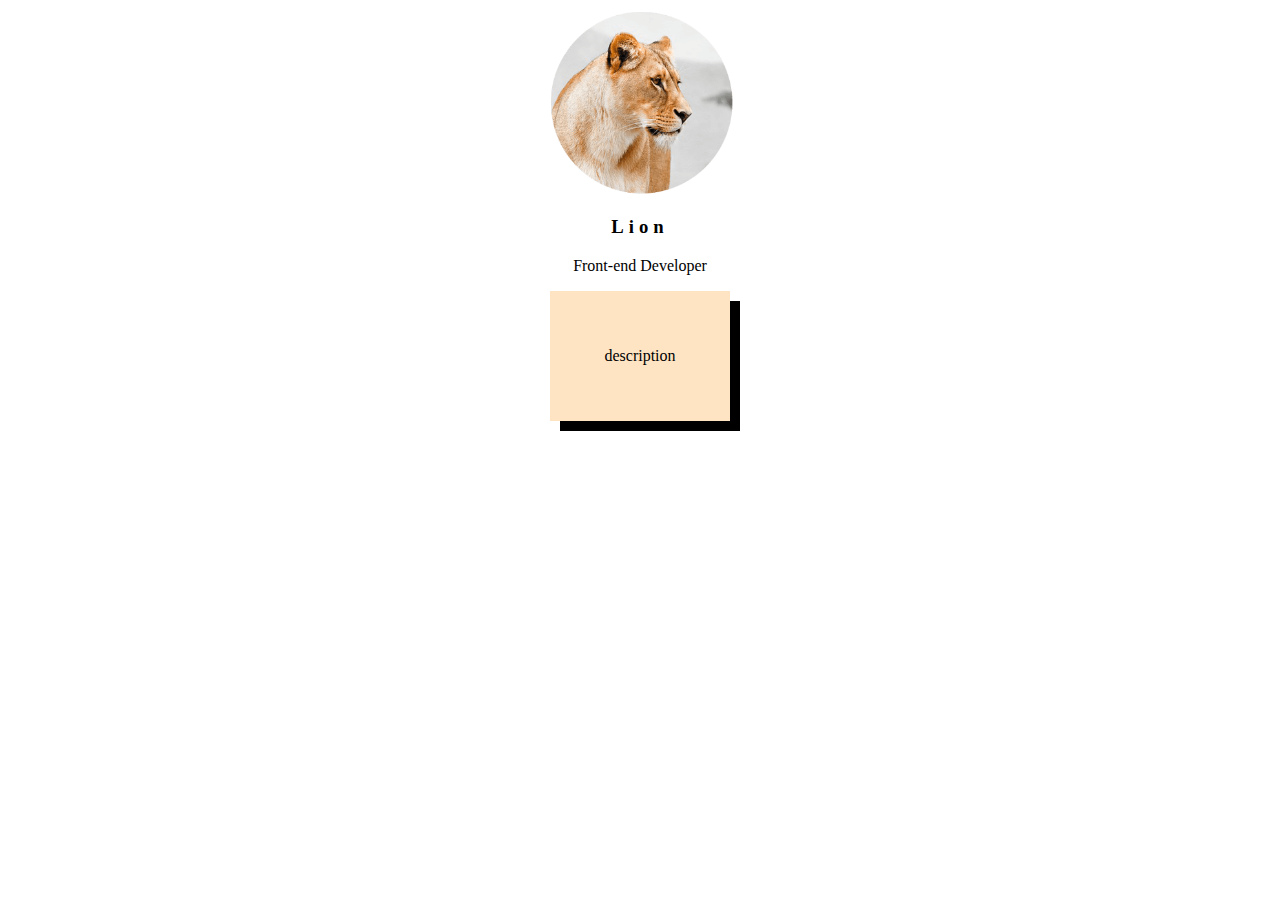
<file: Web1/index.html>
<!DOCTYPE html>
<html lang="en">
<head>
    <meta charset="UTF-8">
    <meta http-equiv="X-UA-Compatible" content="IE=edge">
    <meta name="viewport" content="width=device-width, initial-scale=1.0">
    <title>Document</title>
    <link rel="stylesheet" href="css/main.css">
</head>
<body>

    <img src="lion.png" class="profile">
    <h3 class="title">Lion</h3>
    <p class="content">Front-end Developer</p>
    <div class="box"> 
        <p>description</p>
    </div>

</body>
</html>
</file>
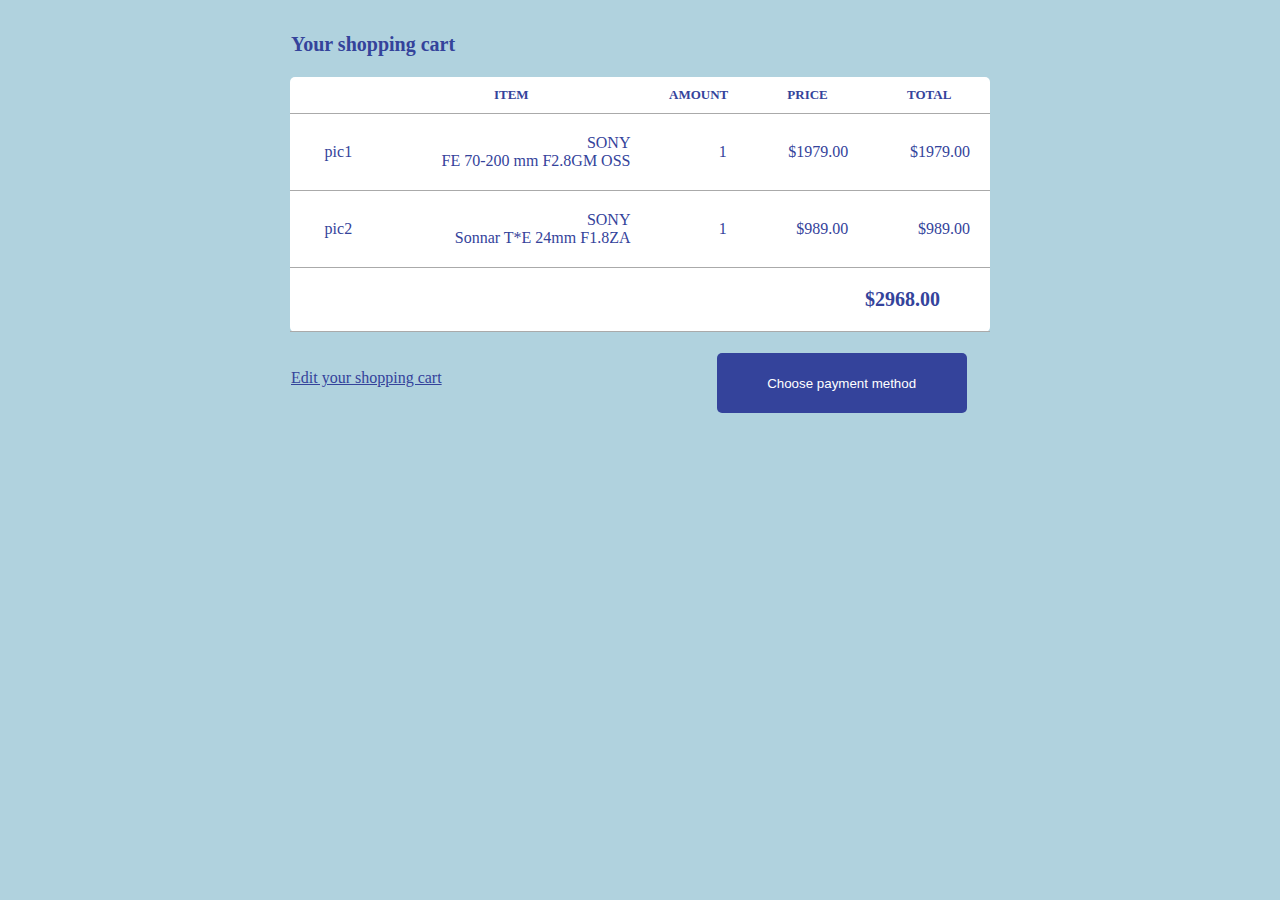
<file: Web1/cart.html>
<!DOCTYPE html>
<html lang="en">
<head>
    <meta charset="UTF-8">
    <meta http-equiv="X-UA-Compatible" content="IE=edge">
    <meta name="viewport" content="width=device-width, initial-scale=1.0">
    <link rel="stylesheet" href="css/cart.css">
    <title>Document</title>
</head>
<body>
    <div class="wrapper">
        <h3 class="title">Your shopping cart</h3>
        <table>
            <tr>
                <th> </th>
                <th> ITEM </th>
                <th> AMOUNT </th>
                <th> PRICE</th>
                <th> TOTAL </th>
            </tr>
            <tr>
                <td>pic1</td>
                <td>SONY <br> FE 70-200 mm F2.8GM OSS</td>
                <td>1</td>
                <td>$1979.00</td>
                <td>$1979.00</td>
            </tr>
            <tr>
                <td>pic2</td>
                <td>SONY <br> Sonnar T*E 24mm F1.8ZA</td>
                <td>1</td>
                <td>$989.00</td>
                <td>$989.00</td>
            </tr>
            <tr>
                <td colspan="5" class="tot">$2968.00</td>
            </tr>
        </table>

        <div class="submits">
            <p class="float edit">Edit your shopping cart</p>
            <button class="float pay-btn">Choose payment method</button>
        </div>
        <div style="clear:both"></div>
    </div>

</body>
</html>
</file>
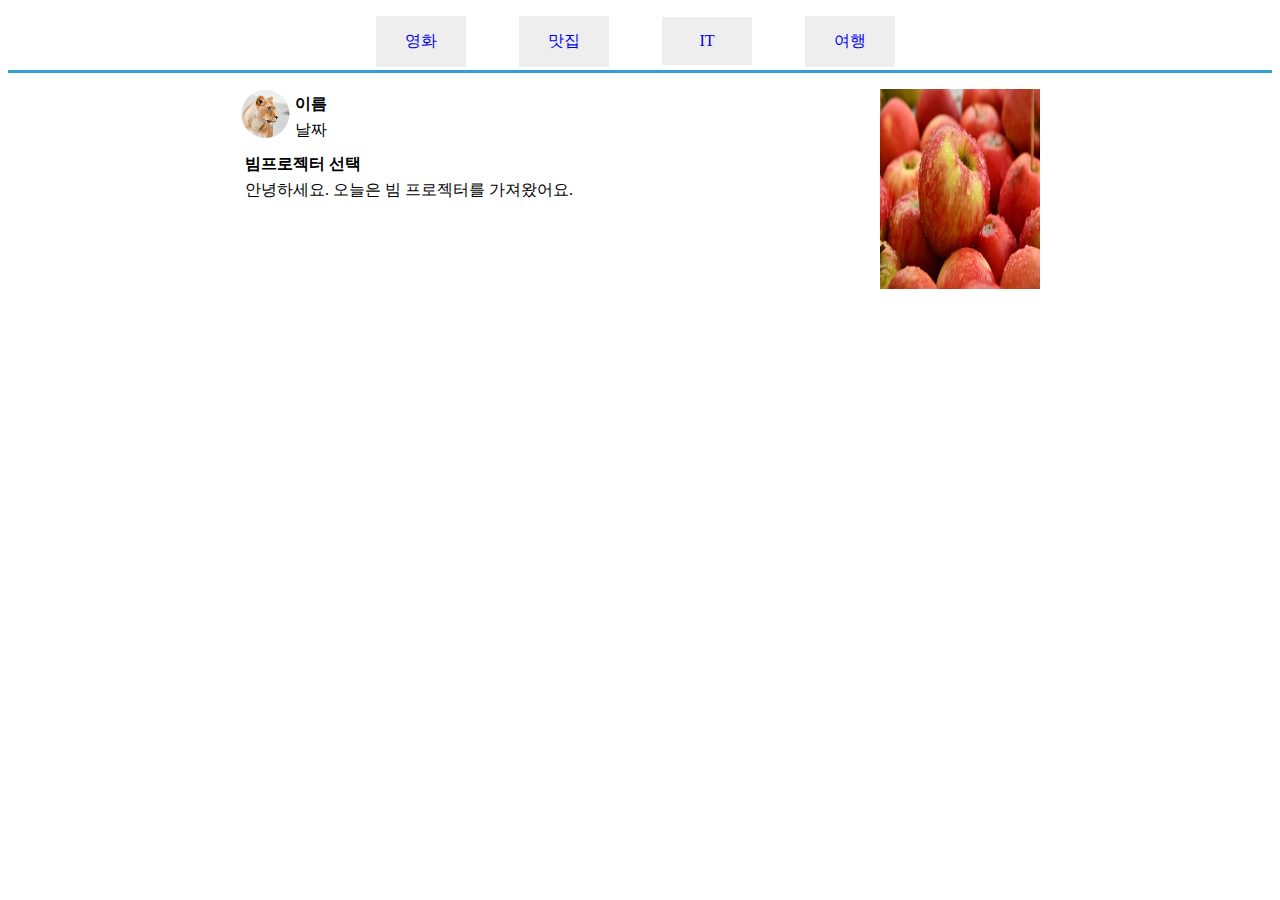
<file: Web1/hw1.html>
<!DOCTYPE html>
<html lang="en">
<head>
    <meta charset="UTF-8">
    <meta http-equiv="X-UA-Compatible" content="IE=edge">
    <meta name="viewport" content="width=device-width, initial-scale=1.0">
    <link rel="stylesheet" href="css/hw1.css">
    <title>Document</title>
</head>
<body>

    <nav> 
        <ul class="navbar">
            <li><a href="#">영화</a></li>
            <li><a href="#">맛집</a></li>
            <li><a href="#">IT</a></li>
            <li><a href="#">여행</a></li>
        </ul>
    </nav>



    <div class="container">
        <div class="content">
            <div class="profile">
                <img src="lion.png" class="profile-image">
                    <div class="profile-info">
                    <h4 style="margin: 5px;">이름</h4>
                    <p style="margin: 5px;">날짜</p>
                </div>
            </div>
            <!-- margin 해결 -->
            <div style="clear:both"></div>

            <div class="texts">
                <h4 style="margin: 5px;">빔프로젝터 선택</h4>
                <p style="margin: 5px;">안녕하세요. 오늘은 빔 프로젝터를 가져왔어요.</p>
            </div>
        </div> 

        <div class="image">
            <img src="apple.jpeg" width="100%" height="100%">
        </div>

    </div>
</body>
</html>
</file>
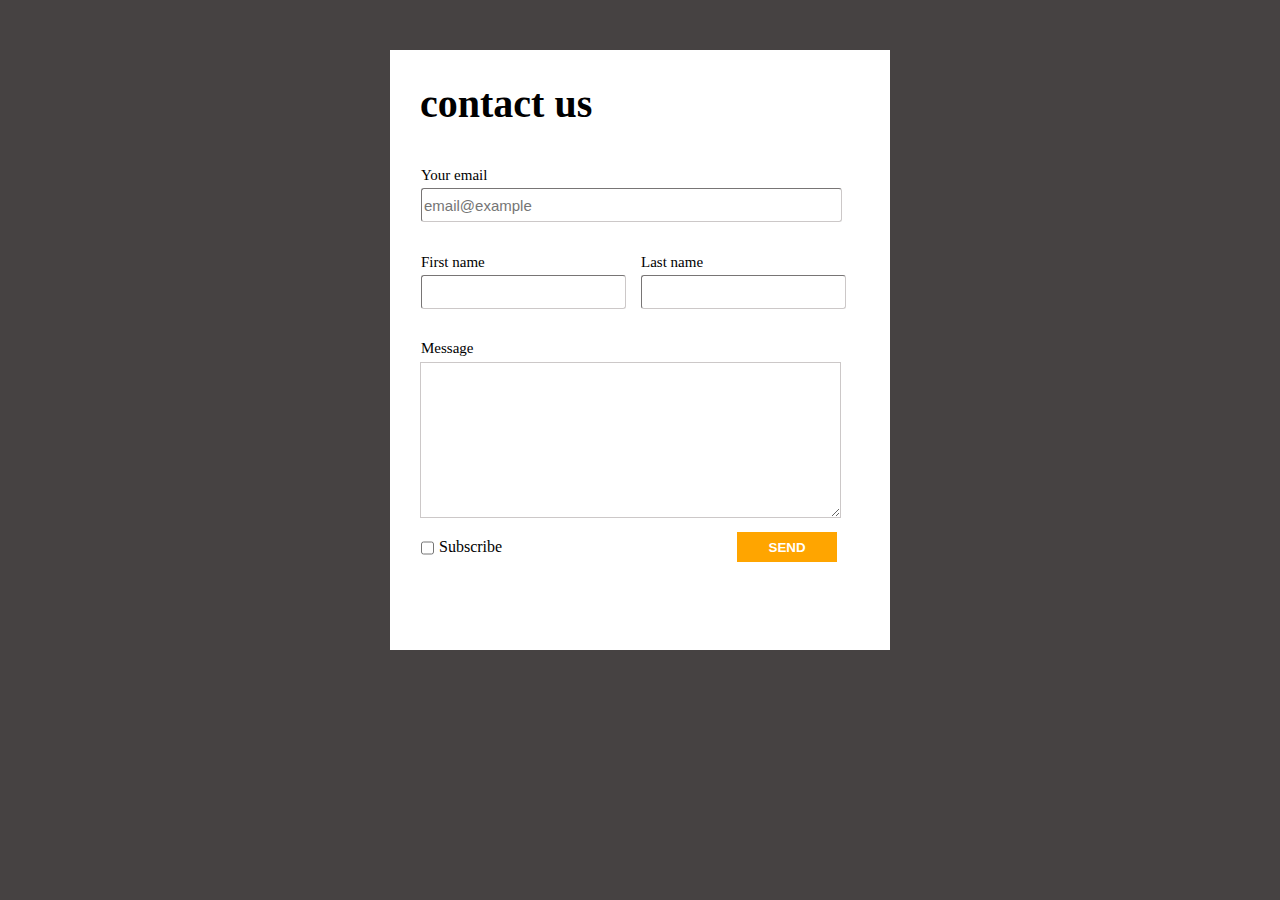
<file: Web1/hw2.html>
<!DOCTYPE html>
<html lang="en">
<head>
    <meta charset="UTF-8">
    <meta http-equiv="X-UA-Compatible" content="IE=edge">
    <meta name="viewport" content="width=device-width, initial-scale=1.0">
    <link rel="stylesheet" href="css/hw2.css">
    <title>Document</title>
</head>
<body>

    <div class="main">
        <h3 class="title">contact us</h3>
        <form action="" method="">
        <div>
            <p>Your email</p>
            <input type="email" class="w-100" placeholder="email@example">
        </div>

        <div class="Fname w-50">
            <p>First name</p>
            <input type="text">
        </div>

        <div class="Lname w-50">
            <p>Last name</p>
            <input type="text">
        </div>

        <div style="clear:both">
            <p style="margin-bottom: 5px;">Message</p>
            <textarea style="border-color: rgb(204, 200, 200);" class="w-100"></textarea>
        </div>
    </form>
    
    <form action="">
        <div class="submit-btn">
            <input id="sub" type="checkbox" style="vertical-align: top;">  Subscribe<!--
        --><button>SEND</button>
        <!-- or use label
            <label for="sub">Subscribe</label>
        -->
        </div>
    </form>

</div>
</body>
</html>
</file>
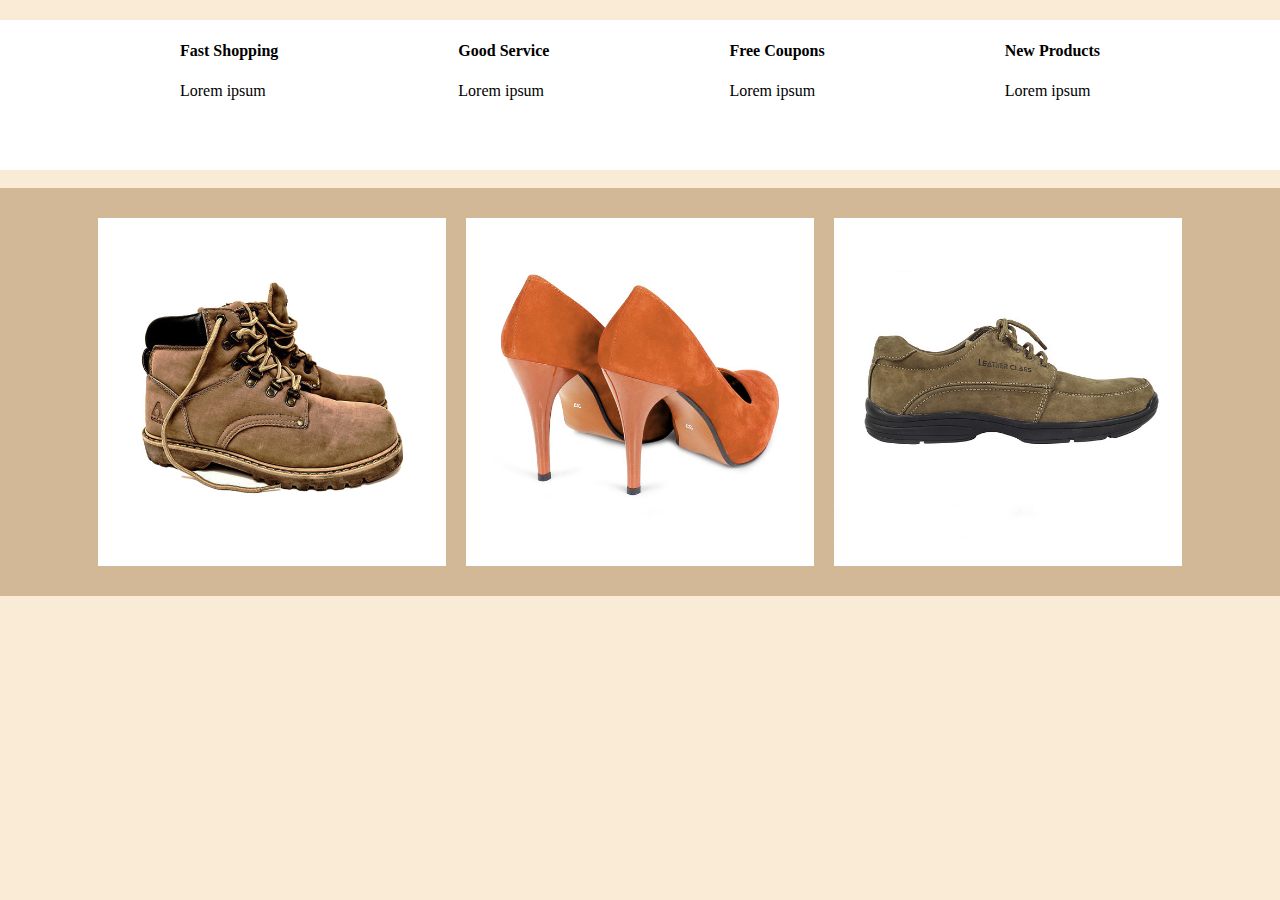
<file: Web1/hw3.html>
<!DOCTYPE html>
<html lang="en">
<head>
    <meta charset="UTF-8">
    <meta name="viewport" content="width=device-width, initial-scale=1.0">
    <link rel="stylesheet" href="css/hw3.css">
    <link rel="stylesheet" href="https://cdnjs.cloudflare.com/ajax/libs/font-awesome/6.4.0/css/all.min.css" integrity="sha512-iecdLmaskl7CVkqkXNQ/ZH/XLlvWZOJyj7Yy7tcenmpD1ypASozpmT/E0iPtmFIB46ZmdtAc9eNBvH0H/ZpiBw==" crossorigin="anonymous" referrerpolicy="no-referrer" />
    <title>Document</title>
</head>
<body>
    <nav>
        <div>
            <i class="fa-solid fa-cart-shopping" style="font-size: 30px;"></i>
            <h4>Fast Shopping</h4>
            <p>Lorem ipsum</p>
        </div>
        <div>
            <i class="fa-solid fa-person" style="font-size: 30px;"></i>
            <h4>Good Service</h4>
            <p>Lorem ipsum</p>
        </div>
        <div>
            <i class="fa-solid fa-ticket" style="font-size: 30px;"></i>
            <h4>Free Coupons</h4>
            <p>Lorem ipsum</p>
        </div>
        <div>
            <i class="fa-solid fa-clock" style="font-size: 30px;"></i>
            <h4>New Products</h4>
            <p>Lorem ipsum</p>
        </div>
    </nav>

<br>

    <div class="shop-bg">
        <div class="shop-container">
            <div class="shop-item">
                <div style="position: relative;">
                    <div class="overlay-area">
                        <div class="overlay"> 
                            <span class="price">60$</span>
                        </div>
                    </div>

                    <img src="image/shoe1.jpg">
                </div>
            </div>

            <div class="shop-item">
                <img src="image/shoe2.jpg">
            </div>
            <div class="shop-item">
                <img src="image/shoe3.jpg">
            </div>
        </div>
    </div>
    
</body>
</html>
</file>
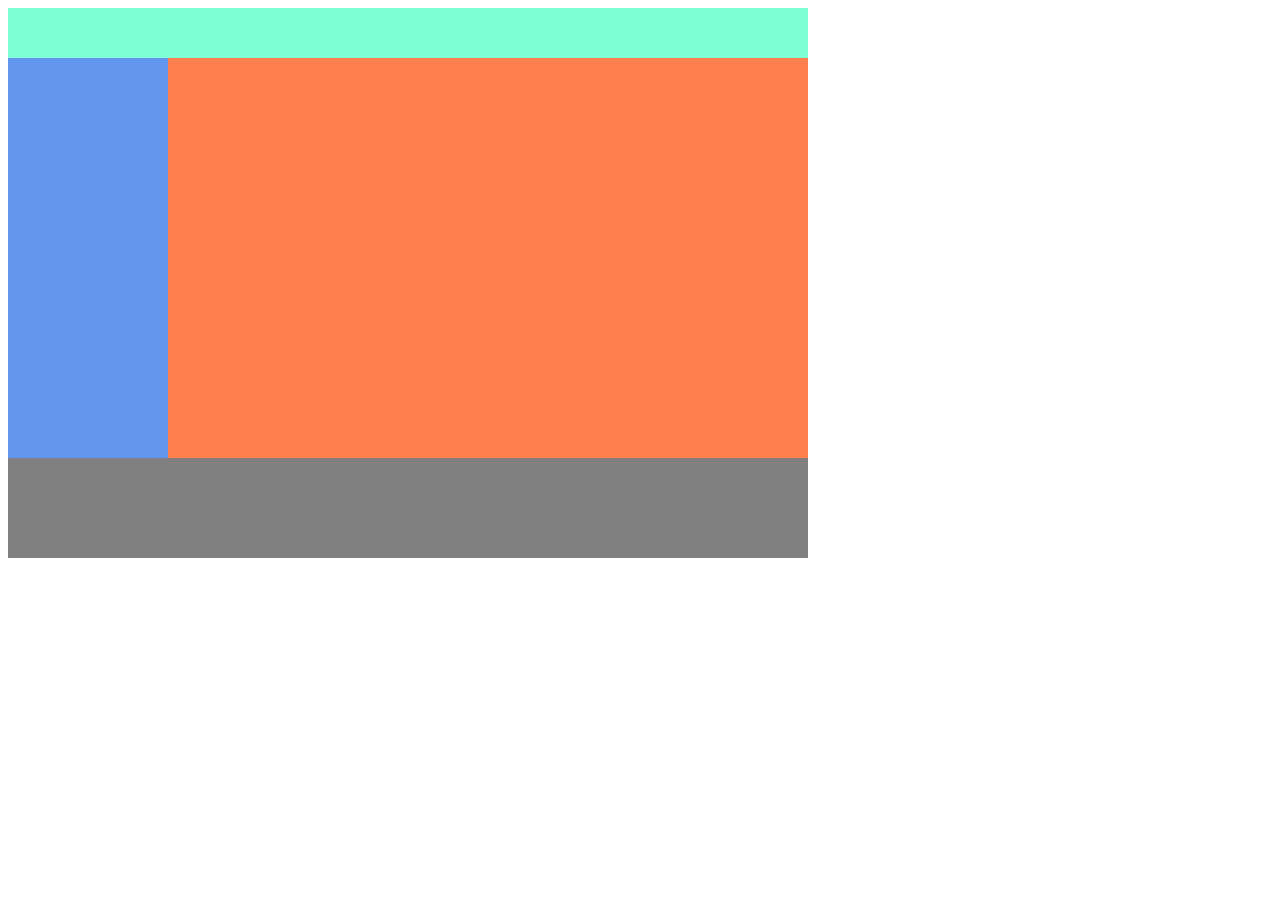
<file: Web1/layout1.html>
<!DOCTYPE html>
<html lang="en">
<head>
    <meta charset="UTF-8">
    <meta http-equiv="X-UA-Compatible" content="IE=edge">
    <meta name="viewport" content="width=device-width, initial-scale=1.0">
    <link rel="stylesheet" href="css/main.css">
    <title>Document</title>
</head>
<body>

    <div class="container" style="font-size: 0px;">

        <div class="header"></div>
        <div class="left-menu"></div>
        <div class="right"></div>
        <div class="footer"></div>
    </div>
    


</body>
</html>
</file>
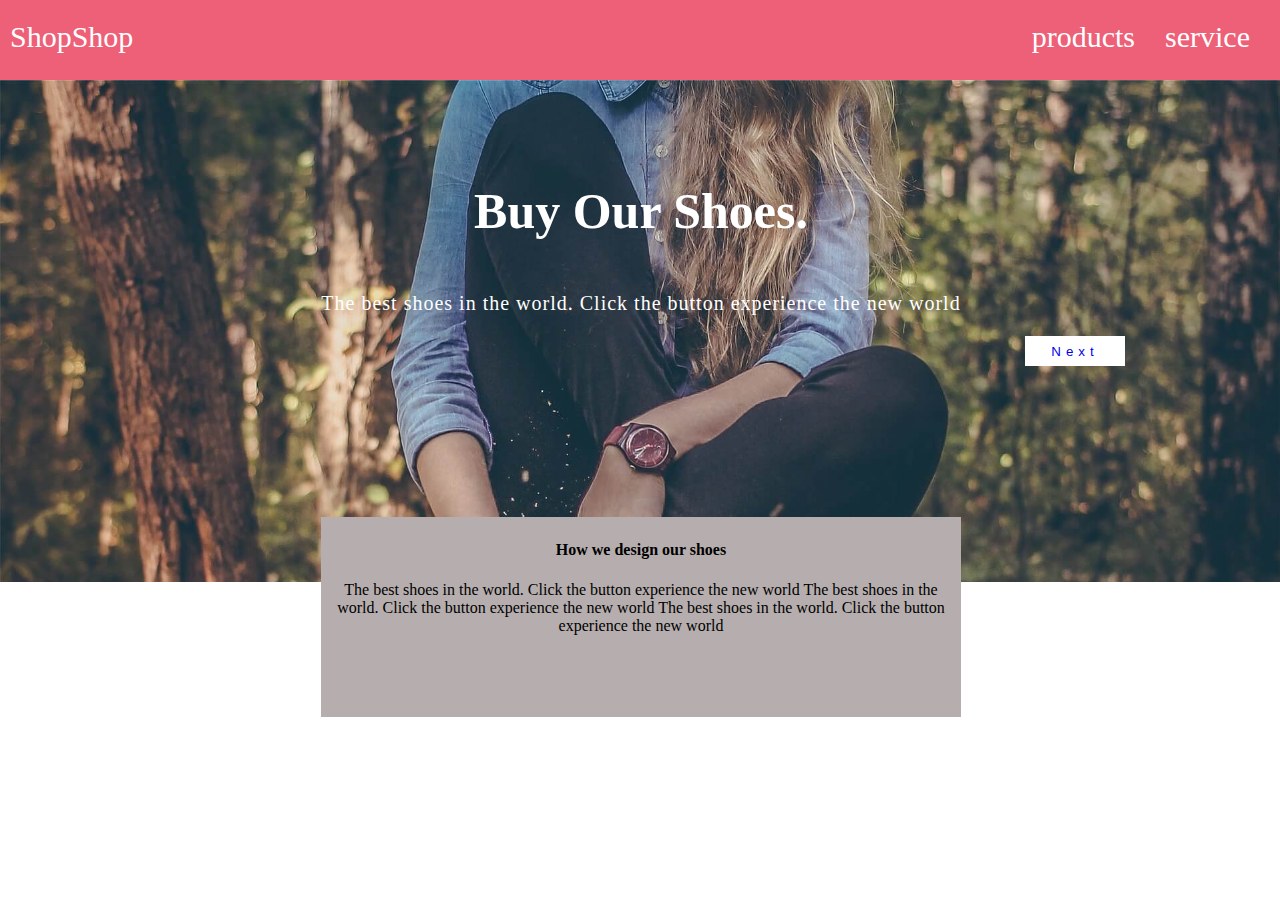
<file: Web1/layout2.html>
<!DOCTYPE html>
<html lang="en">

<head>
    <meta charset="UTF-8">
    <meta http-equiv="X-UA-Compatible" content="IE=edge">
    <meta name="viewport" content="width=device-width, initial-scale=1.0">
    <link rel="stylesheet" href="css/main2.css">
    <title>Document</title>
</head>

<body style="margin: 0px;">

    <nav>
        <div class="item" style="margin-left: 10px;">ShopShop</div>
        <div style="flex-grow: 1;"></div>
        <div class="item">products</div>
        <div class="item">service</div>
    </nav>

    <div class="main-background">
        <h3 class="main-title">Buy Our Shoes.</h3>
        <p class="main-p">The best shoes in the world. Click the button experience the new world</p>
        <button class="main-btn"> <a href="#">Next</a></button>
        <div class="main-desc">
            <h4>How we design our shoes</h4>
            <p>The best shoes in the world. Click the button experience the new world
                The best shoes in the world. Click the button experience the new world
                The best shoes in the world. Click the button experience the new world
            </p>
        </div>

        <br>

        <!-- <div class="main-desc" style="padding: 50px">
            <h4>How we design our shoes</h4>
            <p>The best shoes in the world. Click the button experience the new world
                The best shoes in the world. Click the button experience the new world
                The best shoes in the world. Click the button experience the new world
            </p>
        </div> -->

    </div>

</body>

</html>
</file>
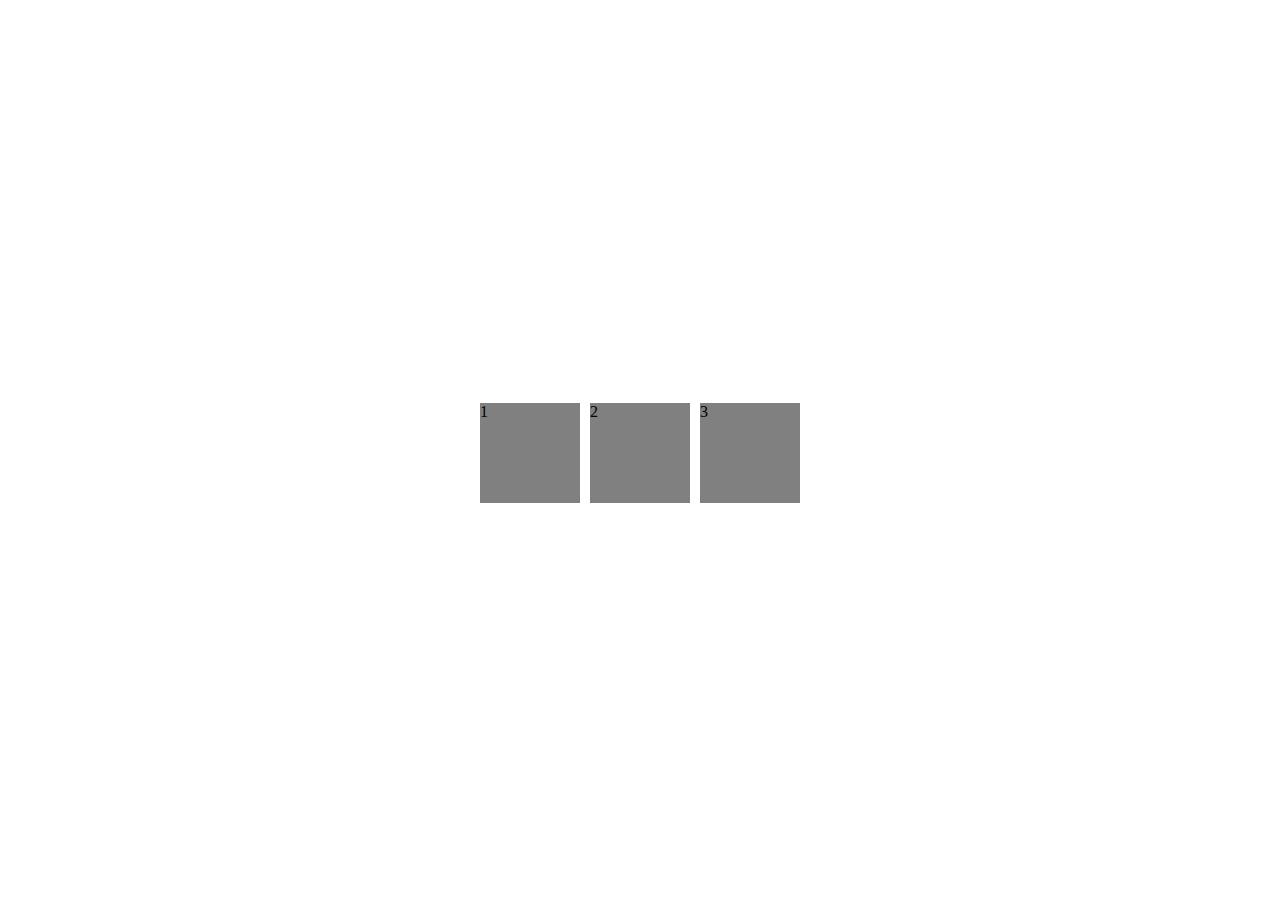
<file: Web1/layout3.html>
<!DOCTYPE html>
<html lang="en">
<head>
    <meta charset="UTF-8">
    <meta name="viewport" content="width=device-width, initial-scale=1.0">
    <link rel="stylesheet" href="css/main3.css">
    <title>Document</title>
</head>
<body>

    <div class="flex-container">
        <div class="flex-item">1</div>
        <div class="flex-item">2</div>
        <div class="flex-item">3</div>
    </div>
    
</body>
</html>
</file>
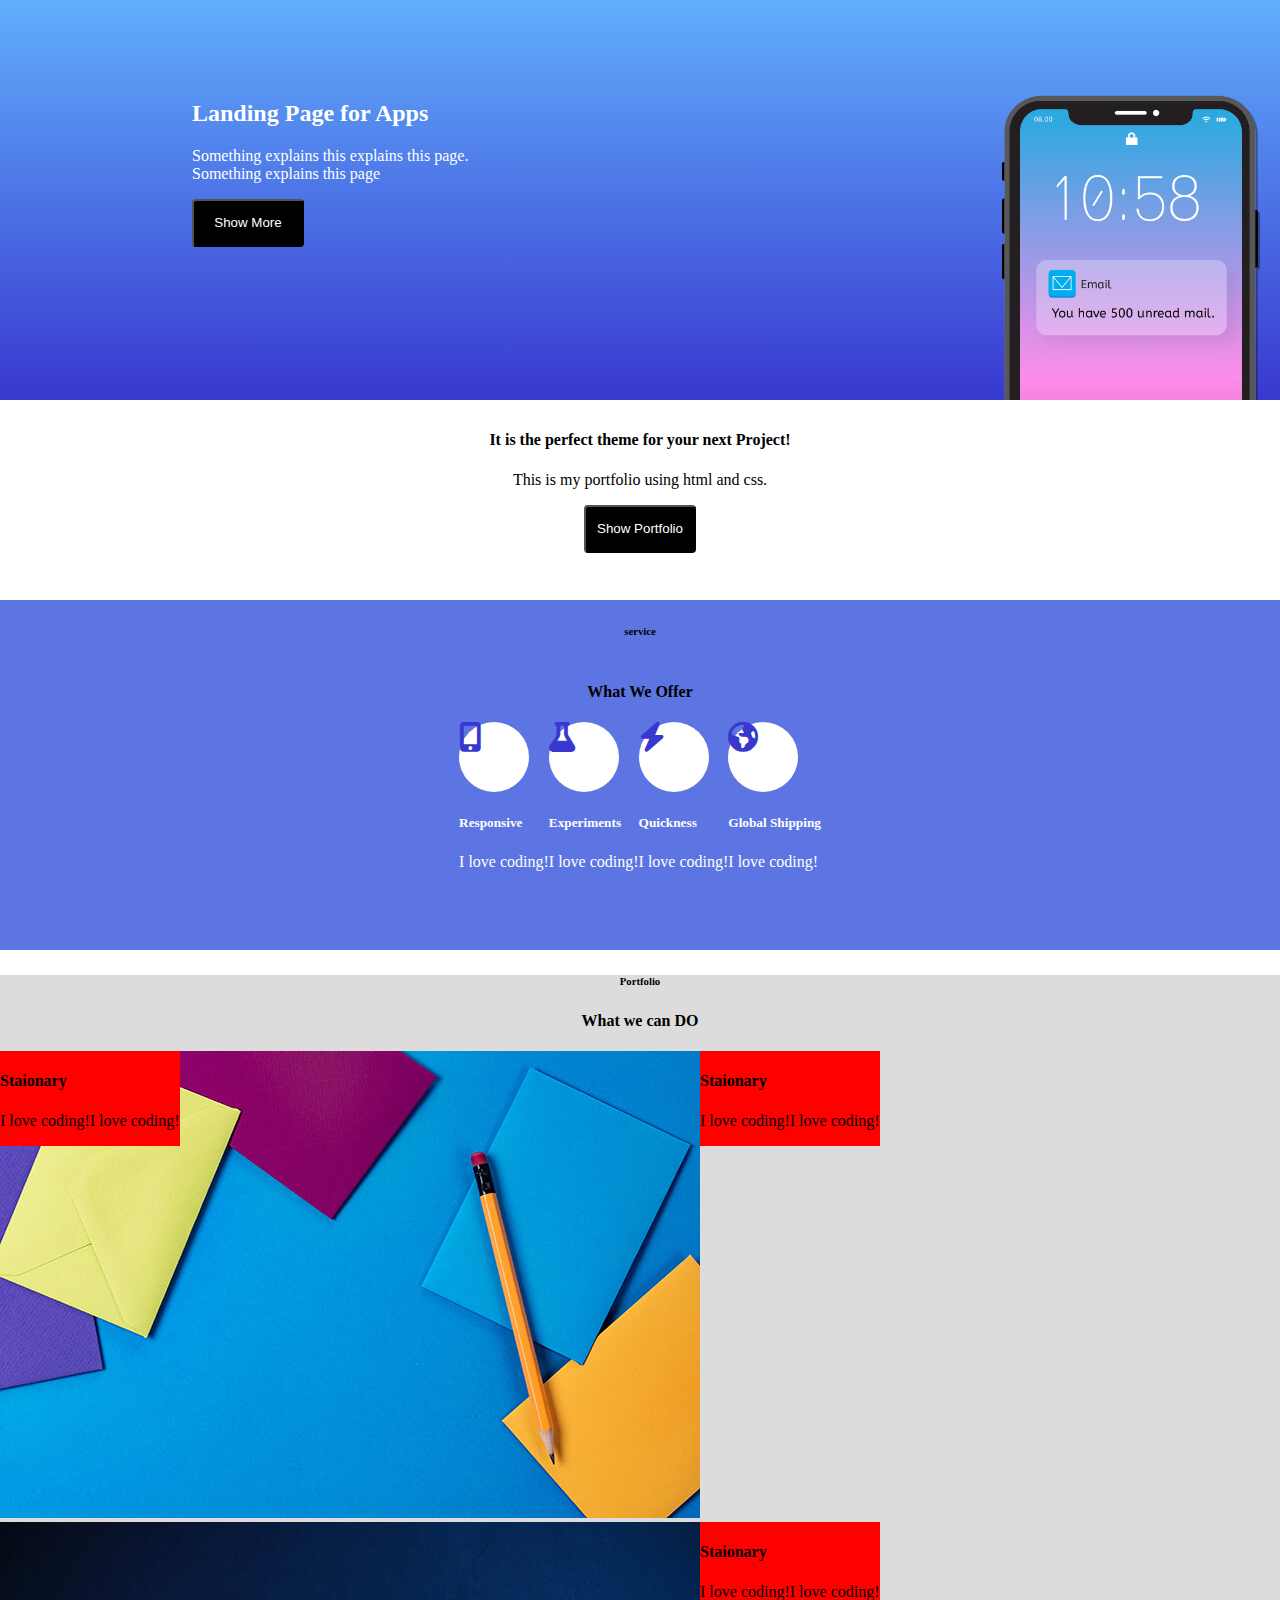
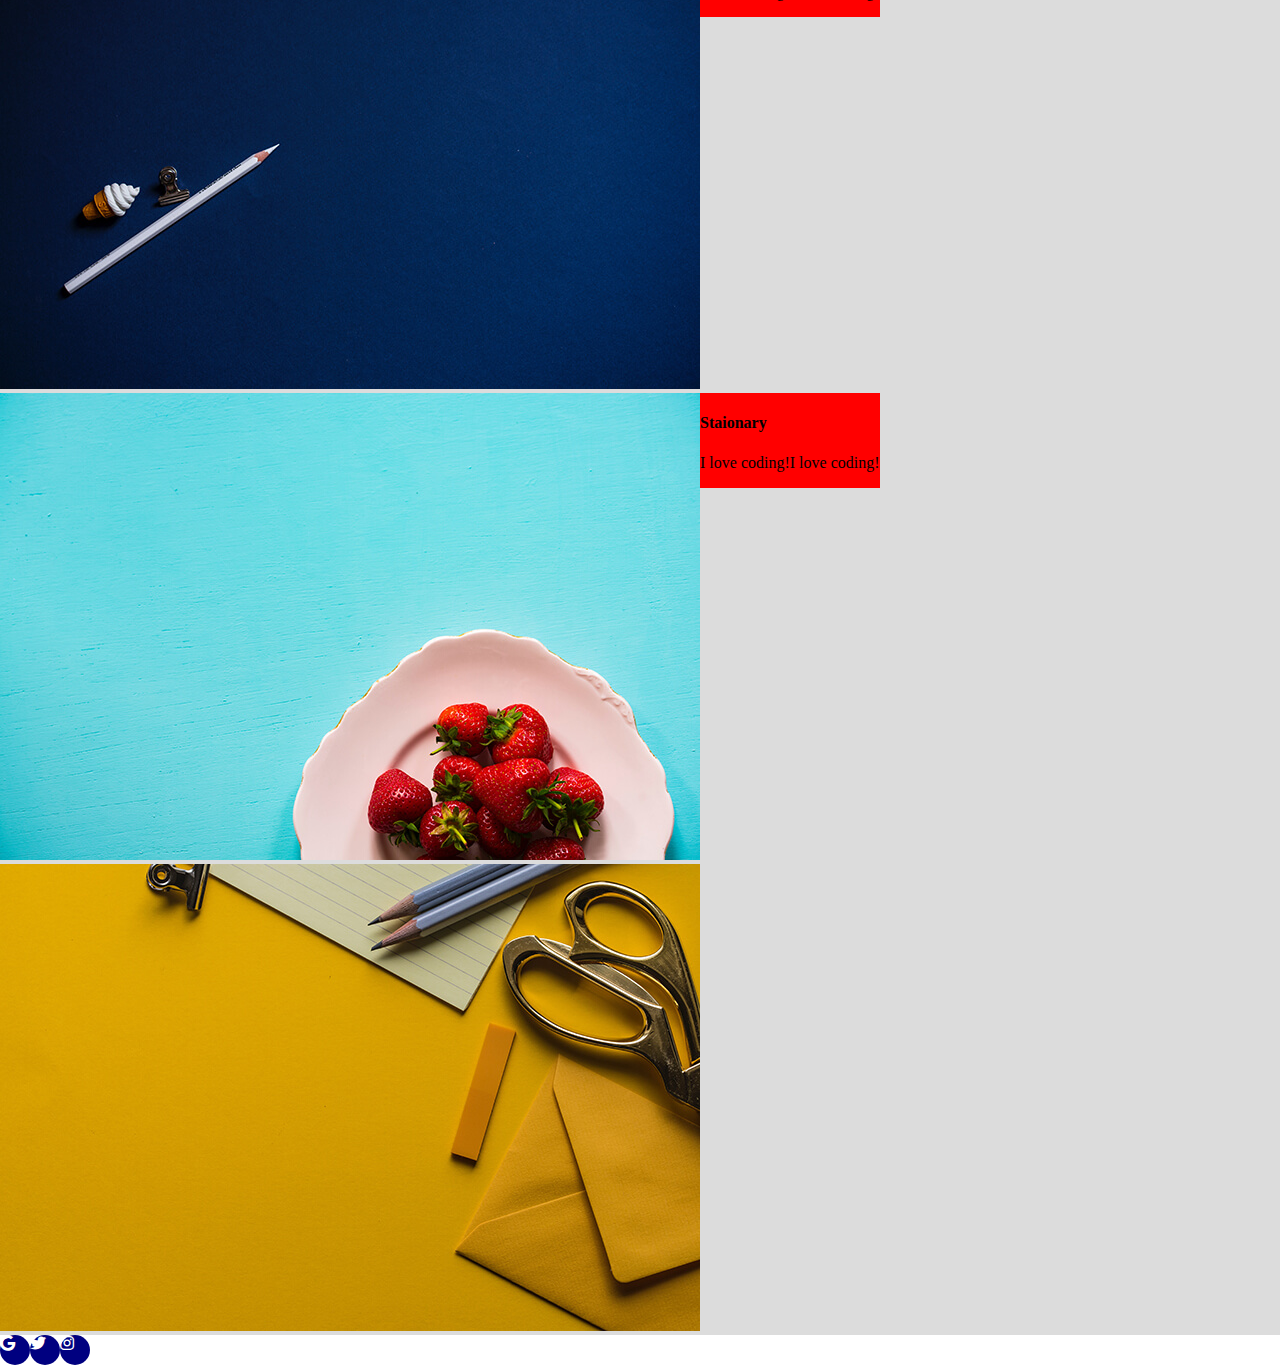
<file: Web1/portfolio1_landingPage.html>
<!DOCTYPE html>
<html lang="en">
<head>
    <meta charset="UTF-8">
    <meta name="viewport" content="width=device-width, initial-scale=1.0">
    <link rel="stylesheet" href="css/portfolio1.css">
    <link rel="stylesheet" href="https://cdnjs.cloudflare.com/ajax/libs/font-awesome/6.4.0/css/all.min.css">
    <title>Landing Page</title>
</head>
<body>
    
    <div class="Landing">
        <div class="des">
            <h2>Landing Page for Apps</h2>
            <p style="color:white;">Something explains this explains this page. <br> Something explains this page </p>
            <button>Show More</button>
        </div>
            <img class="iphonePic" src="image/iphone.png">
    </div>

    <div class="showPortfolio">
        <h4>It is the perfect theme for your next Project!</h4>
        <p>This is my portfolio using html and css.</p>
        <button>Show Portfolio</button>
    </div>

    <div class="offer">
        <h6>service</h6>
        <h4>What We Offer</h4>
        <div class="offerWrap">
            <div>
                <div class="circle">
                    <i class="fa-solid fa-mobile-screen-button fontNavy fontSize"></i>
                </div>
                <h5>Responsive</h5>
                <p class="fontWhite">I love coding!</p>
            </div>
            <div>
                <div class="circle">
                    <i class="fa-solid fa-flask fontNavy fontSize"></i>
                </div>
                <h5>Experiments</h5>
                <p class="fontWhite">I love coding!</p>
            </div>
            <div>
                <div class="circle">
                    <i class="fa-solid fa-bolt fontNavy fontSize"></i>
                </div>
                <h5>Quickness</h5>
                <p class="fontWhite">I love coding!</p>
            </div>
            <div>
                <div class="circle">
                    <i class="fa-solid fa-earth-americas fontNavy fontSize"></i>
                </div>
                <h5>Global Shipping</h5>
                <p class="fontWhite">I love coding!</p>
            </div>
        </div>
    </div>

    <div class="do">
        <div class="do-des">
            <h6>Portfolio</h6>
            <h4>What we can DO</h4>
        </div>
        <div class="doWrap">
            <div class="onText">
                <h4>Staionary</h4>
                <p>I love coding!I love coding!</p>
            </div>
            <img src="image/portfolio-1.jpg" alt="">
                <div class="onText">
                    <h4>Staionary</h4>
                    <p>I love coding!I love coding!</p>
                </div>
            <img src="image/portfolio-2.jpg" alt="">
                <div class="onText">
                    <h4>Staionary</h4>
                    <p>I love coding!I love coding!</p>
                </div>
            <img src="image/portfolio-3.jpg" alt="">
                <div class="onText">
                    <h4>Staionary</h4>
                    <p>I love coding!I love coding!</p>
                </div>
            <img src="image/portfolio-4.jpg" alt="">
        </div>
    </div>


    <footer>
        <div class="exurl">
            <i class="fa-brands fa-google fontWhite"></i>
        </div>
        <div class="exurl">
            <i class="fa-brands fa-twitter fontWhite"></i>
        </div>
        <div class="exurl">
            <i class="fa-brands fa-instagram fontWhite"></i>
        </div>
    </footer>
</body>
</html>
</file>
<file: Web1/css/main.css>
.profile{
    width:15%;
    display: block;
    margin-left: auto;
    margin-right: auto;
}

.title{
    text-align: center;
    letter-spacing: 5px;
    font-weight: 800;
}

.content{
    text-align: center;
}

.box{
    text-align: center;
    width: 100px;
    background-color: bisque;
    padding: 40px;
    margin-left: auto;
    margin-right: auto;
    box-shadow: 10px 10px black;
}

.container{
    width: 800px;
}

.header{
    width: 100%;
    height: 50px;
    background-color: aquamarine;
}

.left-menu{
    width: 20%;
    height: 400px;
    background-color: cornflowerblue;
    /* float:left */
    display: inline-block;
}

.right{
    width: 80%;
    height: 400px;
    background-color: coral;
    /* float: left; */
    display: inline-block;
}

.footer{
    width: 100%;
    height: 100px;
    background-color: grey;
    /* clear:both; */
}
</file>
<file: Web1/css/cart.css>
body{
    
    background-color: rgba(168, 205, 219, 0.904);
}

div, body, h3{
    box-sizing: border-box;
    padding:1px;
}

h3,p, td, th{
    color:rgb(52, 67, 155);
}

table{
    width:700px;
    max-width: 700px;
    background-color: white;
    border-radius: 5px;
    border-collapse: collapse;
}
th, td{
    border-bottom: 1px solid #aaa;
}
th{
    text-align: middle;
    padding:10px;
    font-size: 13px;
}
td{
    padding:20px;
    text-align: right;
}

.wrapper{
    /* margin: 3px; */
    padding: 3px;
    display: block;
    position: absolute;
    left: 50%;
    transform: translateX(-50%);
}

.title{
    font-size: 20px;
}
.float{
    float:left;
}

.submits{
    position:relative;
    margin-top: 20px;
}
.edit{
    text-decoration-line: underline;
    vertical-align: top;
}
.pay-btn{
    margin-left: 275px;
    max-width: 100%;
    width: 250px;
    height: 60px;
    color:white;
    border:none;
    border-radius: 5px;
    background-color:rgb(52, 67, 155);
    cursor: pointer;
}
.pay-btn:hover{
    background-color: grey;
}
.pay-btn:focus{
    background-color: black;
}
.pay-btn:active{
    background-color: rgb(105, 35, 192);
}
.tot{
    font-size: 20px;
    font-weight: bold;
    text-align: right;
    padding-right: 50px;
}
</file>
<file: Web1/css/hw1.css>
.navbar{
    text-align: center;
    padding-bottom: 3px;
    border-bottom: solid #32a1ce;
}

.navbar li{
    display: inline-block;
    width: 60px;
    text-align: center;
    background-color: #eee;
    padding: 15px;
    margin-right: 4%;

}

.navbar a{
    font-size: 16px;
    text-decoration: none;
}


.container{
    width: 800px;
    height: 200px;
    /* background-color: antiquewhite; */
    display: block;
    margin-left: auto;
    margin-right: auto;
}

.content{
    width: 80%;
    height: 100%;
    float:left;
    /* background-color: grey; */
}

.profile{
    width: 100%;
    height: 30%;
    /* background-color: green; */
}

.profile-image{
    width:50px;
    float: left;
}

.profile-info{
    width: 70%;
    height: 100%;
    float:left;
}

.texts{
    clear:both
}

.image{
    width: 20%;
    height: 100%;
    float: left;
    /* background-color: yellow; */
}
</file>
<file: Web1/css/hw2.css>
body{
    margin: 0px;
    background-color: rgb(70, 66, 66);
    
}

div{
    box-sizing: border-box;
    max-width: 500px;
}

button{
    color:white;
    background-color: orange;
    border: none;
    width: 100px;
    height: 30px;
    margin-left: 235px;
    font-weight: bold;
}

.main{
    position: relative;
    top: 50px;
    width: 500px;
    height: 600px;
    padding:30px;
    display: block;left:0; right:0; margin: auto;
    background-color: white;
}

.main div{
    margin-bottom: 30px;
}

.main p {
    margin: 1px;
    font-size: 15px;
    margin-bottom: 3px;
}
.main input{
    margin: 1px;
    border-color: rgb(204, 200, 200);
    border-radius: 3px;
    border-width: 1px;
    height: 30px;
    font-size: 15px;
}

.main textarea{
    height: 150px;
}

.title{
    margin-top: 0px;
    font-size: 40px;
}

.Fname{
    float: left;
}
.Lname{
    float: left;
}

.w-50{
    width: 50%;
}

.w-100{
    width: 100%;
    max-width: 415px;
}

.submit-btn{
    margin-top: 0px;
    position: relative;
    bottom:20px;
}
</file>
<file: Web1/css/main2.css>
body {
    margin: 0px;
}

nav {
    box-sizing: border-box;
}

nav {
    width: 100%;
    height: 80px;
    display: flex;
    align-items: center;
    background-color: rgb(238, 96, 120);
}

.item {
    font-size: 30px;
    color: white;
    height: 50%;
    /* background-color: grey; */
    margin-right: 30px;
}

.main-background {
    width: 100%;
    height: 500px;
    background-image: url(../image/shoes.jpg);
    background-size: 100%;
    background-repeat: no-repeat;
    background-position: top;
    background-position: fixed;
    /* filter: brightness(100%) */
    padding: 1px;
}

.main-title {
    text-align: center;
    color: white;
    font-size: 50px;
    margin-top: 100px;
    padding: 1px;
}

.main-p {
    text-align: center;
    color: white;
    font-size: 20px;
    letter-spacing: 1px;
    font-weight: 100;
    padding: 1px;
}

.main-btn {
    display: block;
    margin-left: 80%;
    width: 100px;
    height: 30px;
    letter-spacing: 5px;
    background-color: white;
    border: none;
    padding: 1px;
    margin-bottom: 1px;
}

.main-btn>a {
    text-decoration: none;
    text-decoration-color: grey;
}

a:visited {
    color: grey;
}

.main-desc {
    z-index: 1;
    position: relative;
    top: 150px;
    padding: 3px;
    left: 0;
    right: 0;
    margin: auto;
    width: 50%;
    max-width: 800px;
    min-width: 100px;
    height: 200px;
    box-sizing: border-box;
    background-color: rgb(182, 174, 174);
    text-align: center;
}




@media screen and (max-width:1200px){
    .main-title{
        font-size: 30px;
        color:antiquewhite
    }
}
</file>
<file: Web1/css/main3.css>
.flex-container{
    display: flex;
    justify-content: center;
    /* flex-direction: column; */
    /* flex-wrap: wrap; */
    height: 500px;
    align-items: end;

}

.flex-item{
    width: 100px;
    height: 100px;
    background-color: grey;
    margin: 5px;
}
</file>
<file: Web1/css/portfolio1.css>
body{
    margin: 0px;
}

body, div{
    box-sizing: border-box;
}
h2, h5{
    color:white;
}
.fontWhite{
    color: white;
}
.fontNavy{
    color:rgb(56, 56, 207);
}
.fontSize{
    font-size: 30px;
}

.circle{
    width: 70px;
    height: 70px;
    border-radius: 50px;
    background-color: white;
}


button{
    /* padding: 3px; */
    width: 7rem;
    height: 3rem;
    background-color: black;
    color: white;
    border-radius: 4px;
}

/* sizing */
.Landing, .showPortfolio, .offer, .do{
    width: 100%;
}

.Landing{
    position: relative;
    /* background-color: skyblue; */
    background: linear-gradient(rgba(96, 174, 252, 0.995),rgb(56, 56, 207));
    width:100%;
    height: 400px;
}

.des{
    position: absolute;
    top: 20%;
    left: 15%;
}

.iphonePic{
    position: absolute;
    bottom: 0;
    right: 0;
    width: 300px;
    height: 80%;
}

.showPortfolio{
    padding-top: 10px;
    height: 200px;
    text-align: center;
}

.offer{
    background-color: rgb(93, 116, 227);
    display:flex;
    flex-direction: column;
    align-items: center;
    height: 350px;
}

.offerWrap{
    display: flex;
    flex-wrap: wrap;
}

/* .offerWrap div{
    margin-left: 20px;
    margin-right: 20px;
} */

.do{
    background-color: gainsboro;
}

.do-des{
    text-align: center;
}


.onText{
    background-color: red;
    display: inline-block;
    position: absolute;
}

footer{
    display: flex;
    align-items: center;
}

.exurl{
    background-color: navy;
    border-radius: 50px;
    width: 30px;
    height: 30px;
}
</file>
<file: Web1/css/hw3.css>
body{
    margin: 0px;
    background-color: antiquewhite;
}

nav,div{
    box-sizing: border-box;
}

nav{
    margin-top: 20px;
    display: flex;
    flex-wrap: wrap;
    justify-content: space-evenly;
    background-color: white;
    width: 100%;
    height: 150px;
}

nav div{
    /* each menu */
    margin-top: 1px;
    /* margin-left: 5%; */
}

nav i {
    padding-top: 20px;
    text-align: center;
    /* vertical-align: baseline; */
    background-color: burlywood;
    width: 70px;
    height: 50px;
    border-radius: 40px;
    color:white;
    
}

.shop-bg{
    background-color: rgb(211, 184, 151);
    padding: 20px;
}

.shop-container{
    display: flex;
    width: 90%;
    margin: auto;
    justify-content: center;
}

.shop-item {
    width: 33%;
    padding: 10px;
    position: relative;
    /* background: green; */
}   

.shop-item img{
    width: 100%;
    display: block;
}

.overlay-area{
    position: absolute;
    /* background: red; */
    width: 100%;
    height: 100%;
    overflow: hidden;
}

.overlay{
    position: absolute;
    bottom: 0%;
    width: 100%;
    height: 0%;
    background: rgba(0,0,0,0.5);
    opacity: 1;
    transition: all 1s;
    /* transition-timing-function: cubic-bezier(0.075, 0.82, 0.165, 1); */
    /* overflow: hidden; */
}
.overlay-area:hover .overlay{
    height: 60%;
}

.price{
    position: relative;
    top: 20%;
    margin-left: 10%;
    color: white;
    font-size: 2.5rem;
}

@media screen and (max-width:1200px){
    nav{
        margin-top: 100px;
        height: 300px;
        align-content: space-evenly;
    }
    nav div{
        width: 50%;
        flex-grow: 1;
    }
}

@media screen and (max-width:576px){
    nav{
        padding-left: 5px;
        margin-top: 150px;
        height: 450px;
        /* flex-direction: column; */
        align-content: center;
        align-items: center;
    }
    nav div{
        width: 60%;
        flex-grow: 1;
    }
}

/* TODO
    1. align menus in the middle at ax-width:576px 
    2. and also in max-width:1200px
    3. understand the animation: why overlay-area width:100; is the size of the image?
    */
</file>
